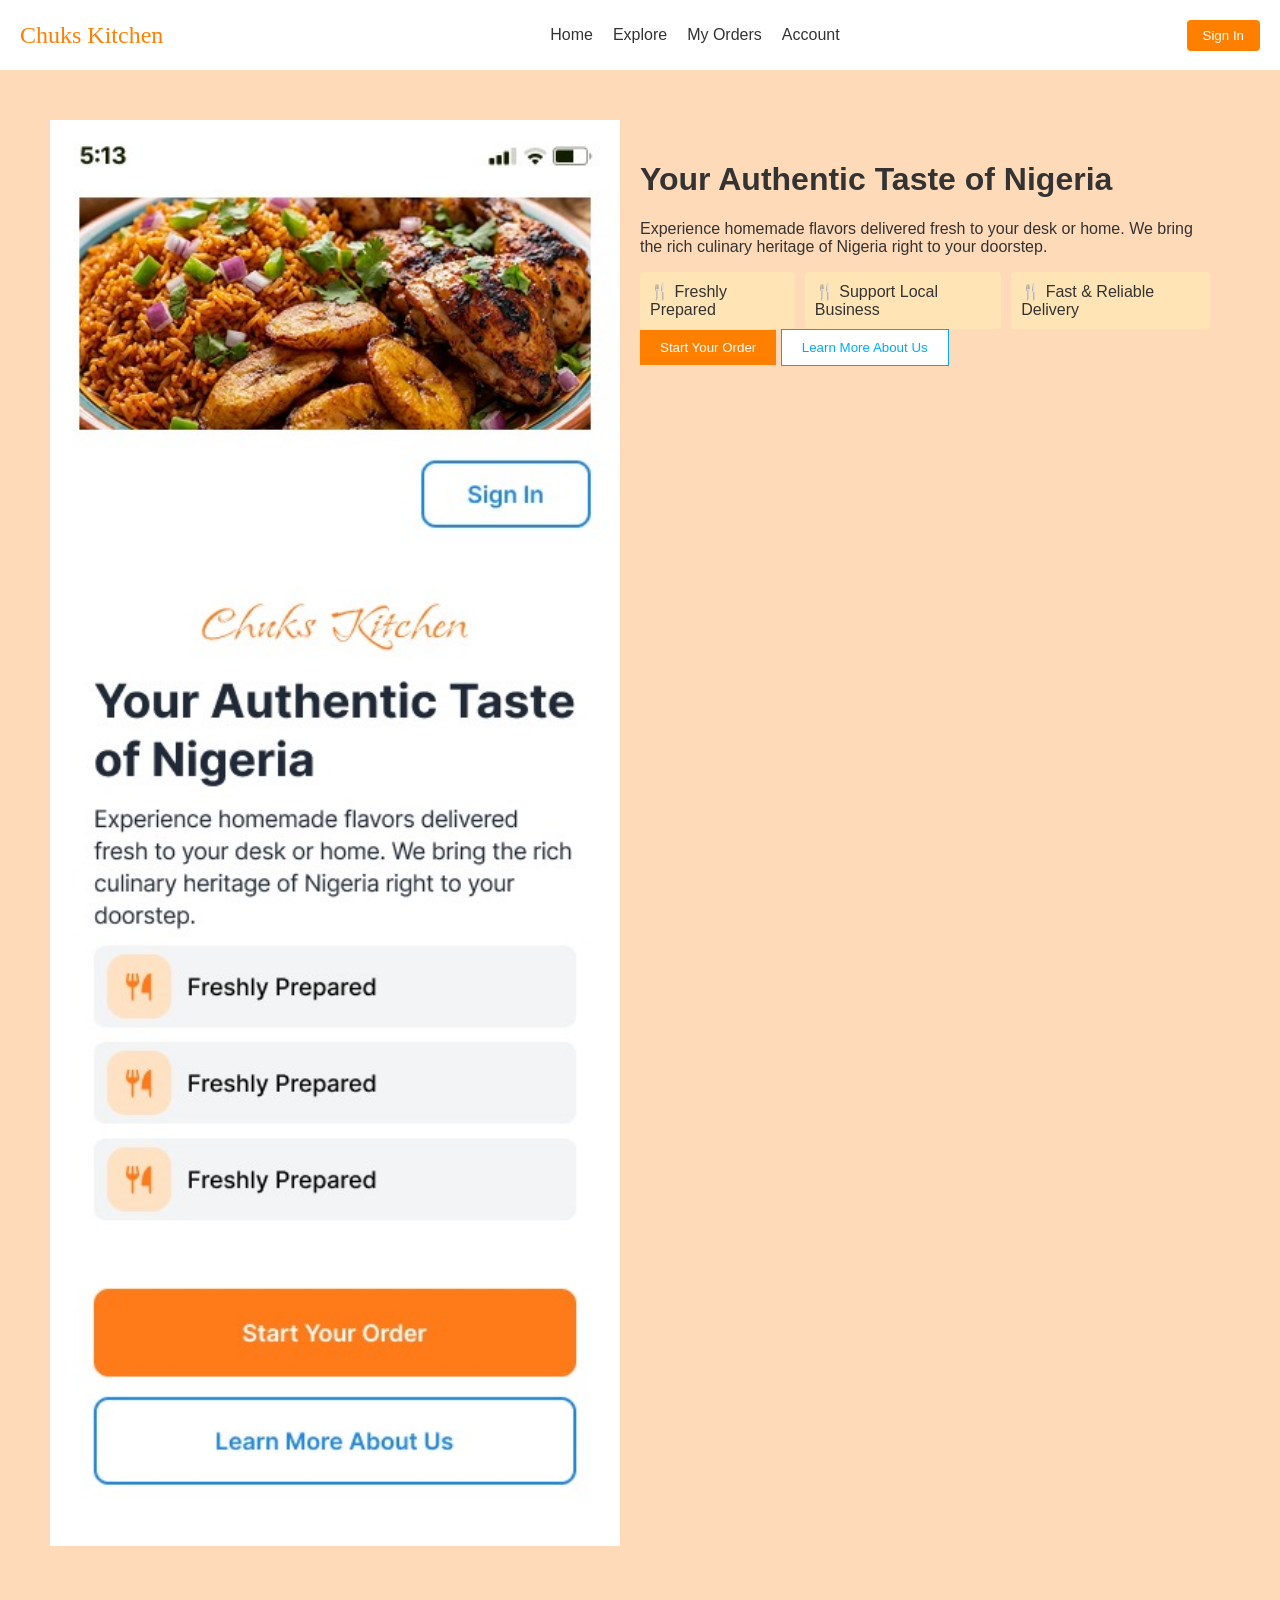
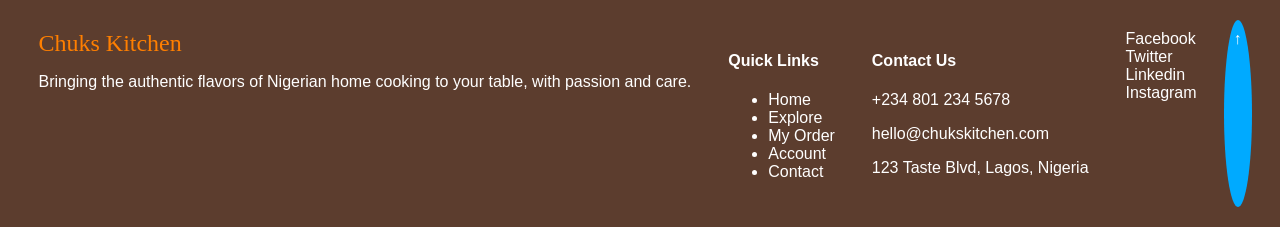
<file: index.html>
<!doctype html>
<html lang="en">
  <head>
    <meta charset="UTF-8" />
    <meta name="viewport" content="width=device-width, initial-scale=1.0" />
    <title>Chuks Kitchen - Home</title>
    <link rel="stylesheet" href="styles.css" />
  </head>
  <body>
    <header>
      <div class="logo">Chuks Kitchen</div>
      <nav>
        <ul>
          <li><a href="index.html">Home</a></li>
          <li><a href="menu.html">Explore</a></li>
          <li><a href="#">My Orders</a></li>
          <li><a href="#">Account</a></li>
        </ul>
      </nav>
      <button class="login-btn">Sign In</button>
    </header>

    <main class="hero">
      <div class="hero-left">
        <img src="images/hero.jpg" alt="People enjoying Nigerian meals" />
      </div>
      <div class="hero-right">
        <h1>Your Authentic Taste of Nigeria</h1>
        <p>
          Experience homemade flavors delivered fresh to your desk or home. We
          bring the rich culinary heritage of Nigeria right to your doorstep.
        </p>
        <div class="icons">
          <div class="icon">🍴 Freshly Prepared</div>
          <div class="icon">🍴 Support Local Business</div>
          <div class="icon">🍴 Fast & Reliable Delivery</div>
        </div>
        <button class="start-order">Start Your Order</button>
        <button class="learn-more">Learn More About Us</button>
      </div>
    </main>

    <footer>
      <section>
        <div class="logo">Chuks Kitchen</div>
        <p>
          Bringing the authentic flavors of Nigerian home cooking to your table,
          with passion and care.
        </p>
      </section>
      <section>
        <h4>Quick Links</h4>
        <ul>
          <li><a href="index.html">Home</a></li>
          <li><a href="menu.html">Explore</a></li>
          <li><a href="#">My Order</a></li>
          <li><a href="#">Account</a></li>
          <li><a href="#">Contact</a></li>
        </ul>
      </section>
      <section>
        <h4>Contact Us</h4>
        <p>+234 801 234 5678</p>
        <p>hello@chukskitchen.com</p>
        <p>123 Taste Blvd, Lagos, Nigeria</p>
      </section>
      <section>
        <a href="#">Facebook</a><br />
        <a href="#">Twitter</a><br />
        <a href="#">Linkedin</a><br />
        <a href="#">Instagram</a>
      </section>
      <div class="up-arrow">↑</div>
    </footer>
  </body>
</html>
</file>
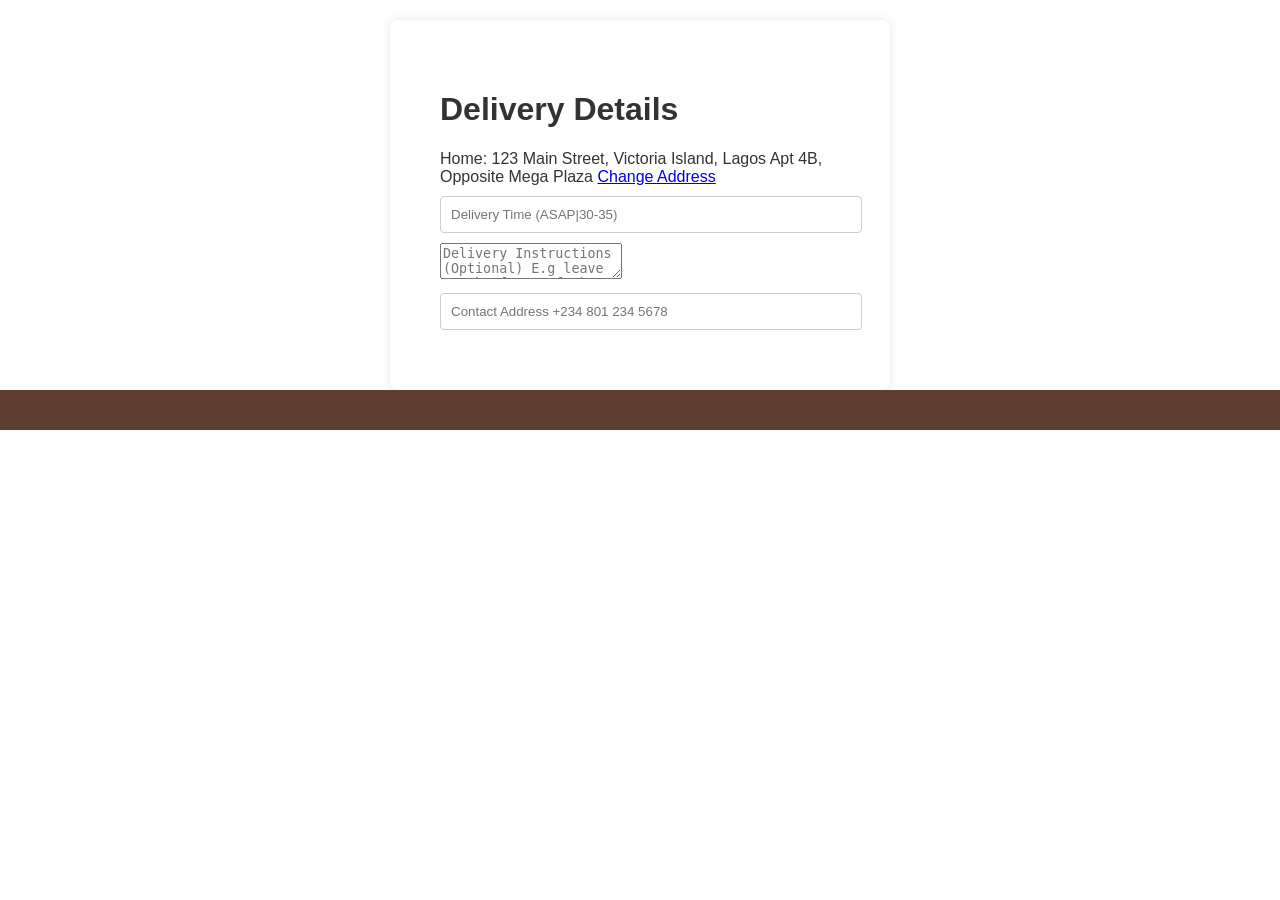
<file: delivery.html>
<!doctype html>
<html lang="en">
  <head>
    <meta charset="UTF-8" />
    <meta name="viewport" content="width=device-width, initial-scale=1.0" />
    <title>Chuks Kitchen - Delivery Details</title>
    <link rel="stylesheet" href="styles.css" />
  </head>
  <body>
    <header>
      <!-- Same -->
    </header>

    <main class="delivery">
      <h1>Delivery Details</h1>
      <form>
        <label
          >Home: 123 Main Street, Victoria Island, Lagos Apt 4B, Opposite Mega
          Plaza</label
        >
        <a href="#">Change Address</a>
        <input type="text" placeholder="Delivery Time (ASAP|30-35)" />
        <textarea
          placeholder="Delivery Instructions (Optional) E.g leave at the front of the door, knock twice..."
        ></textarea>
        <input type="tel" placeholder="Contact Address +234 801 234 5678" />
      </form>
    </main>

    <footer>
      <!-- Same -->
    </footer>
  </body>
</html>
</file>
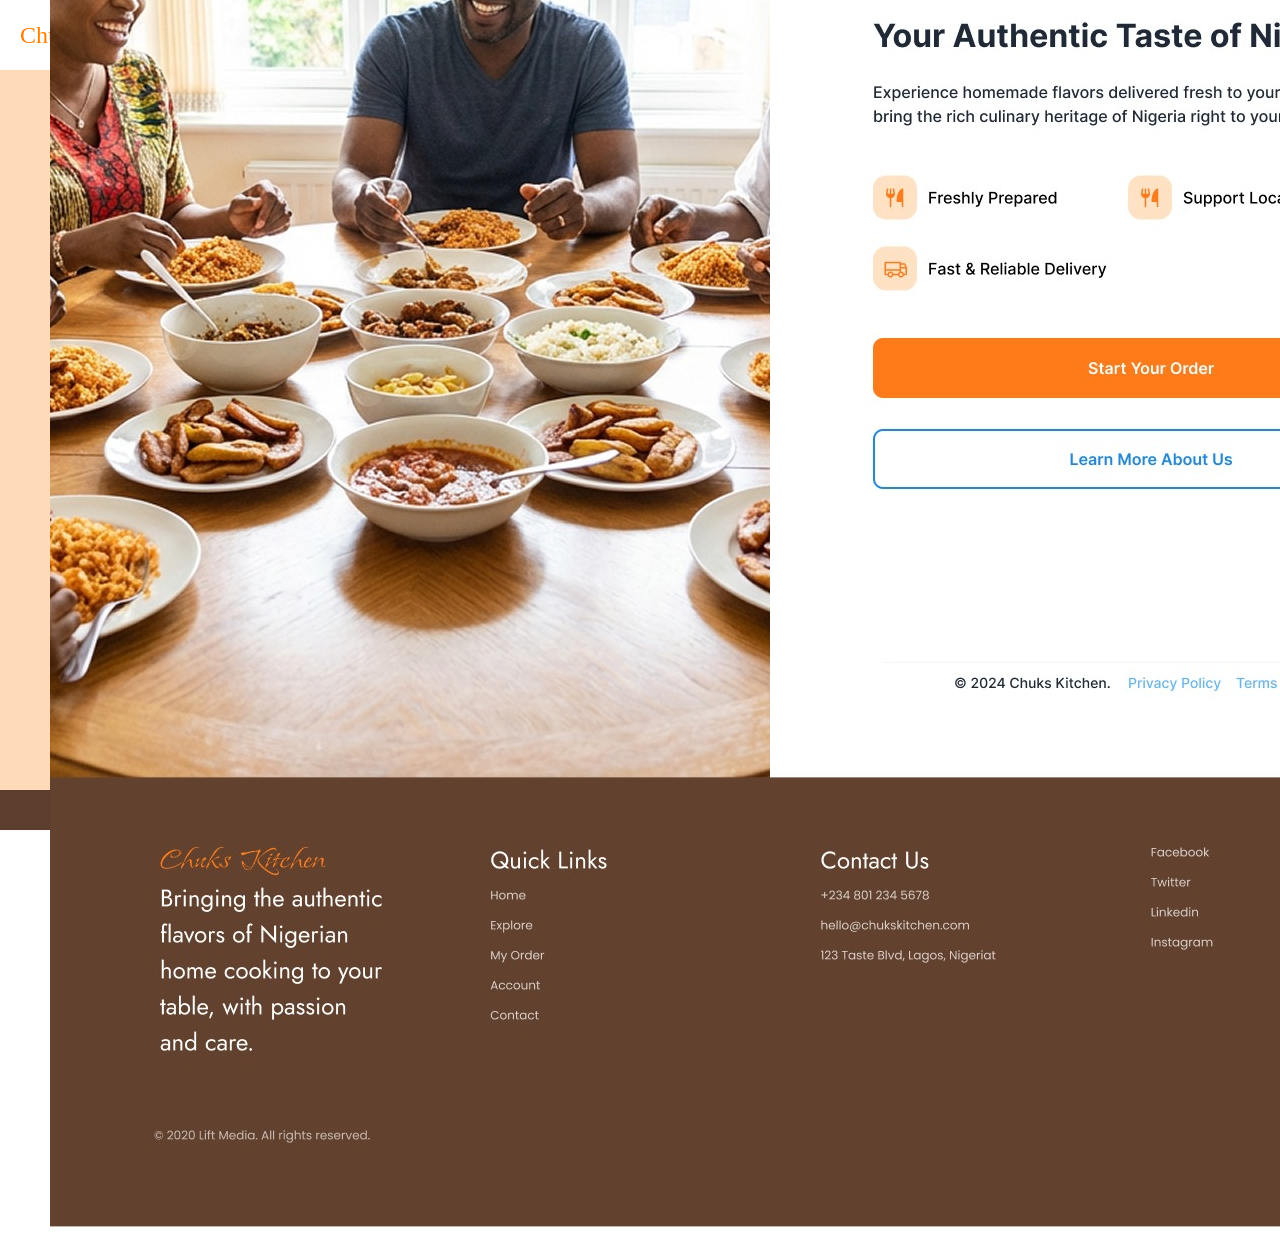
<file: login.html>
<!doctype html>
<html lang="en">
  <head>
    <meta charset="UTF-8" />
    <meta name="viewport" content="width=device-width, initial-scale=1.0" />
    <title>Chuks Kitchen - Login</title>
    <link rel="stylesheet" href="styles.css" />
  </head>
  <body>
    <header>
      <!-- Same as index.html -->
      <div class="logo">Chuks Kitchen</div>
      <nav>
        <ul>
          <li><a href="index.html">Home</a></li>
          <li><a href="menu.html">Explore</a></li>
          <li><a href="#">My Orders</a></li>
          <li><a href="#">Account</a></li>
        </ul>
      </nav>
      <button class="login-btn">Login</button>
    </header>

    <main class="form-container">
      <div class="form-left">
        <h1>Chuks Kitchen</h1>
        <p>
          Your journey to delicious, authentic Nigerian meals starts here. Sign
          up or log in to order your favorites today!
        </p>
        <img src="images/food-table.jpg" alt="Nigerian meals" />
      </div>
      <div class="form-right">
        <h2>Login Your Account</h2>
        <form>
          <input type="text" placeholder="Email or Phone name@gmail.com" />
          <input type="password" placeholder="Password" />
          <a href="#">Forgot Password?</a>
          <button class="continue-btn">Continue</button>
        </form>
        <p>Or continue with</p>
        <button>Continue with Google</button>
        <button>Continue with Apple</button>
        <button>Continue with Facebook</button>
        <p>
          Don't have an account? <a href="signup.html">Create an account</a>
        </p>
      </div>
    </main>

    <footer>
      <!-- Same as index.html -->
    </footer>
  </body>
</html>
</file>
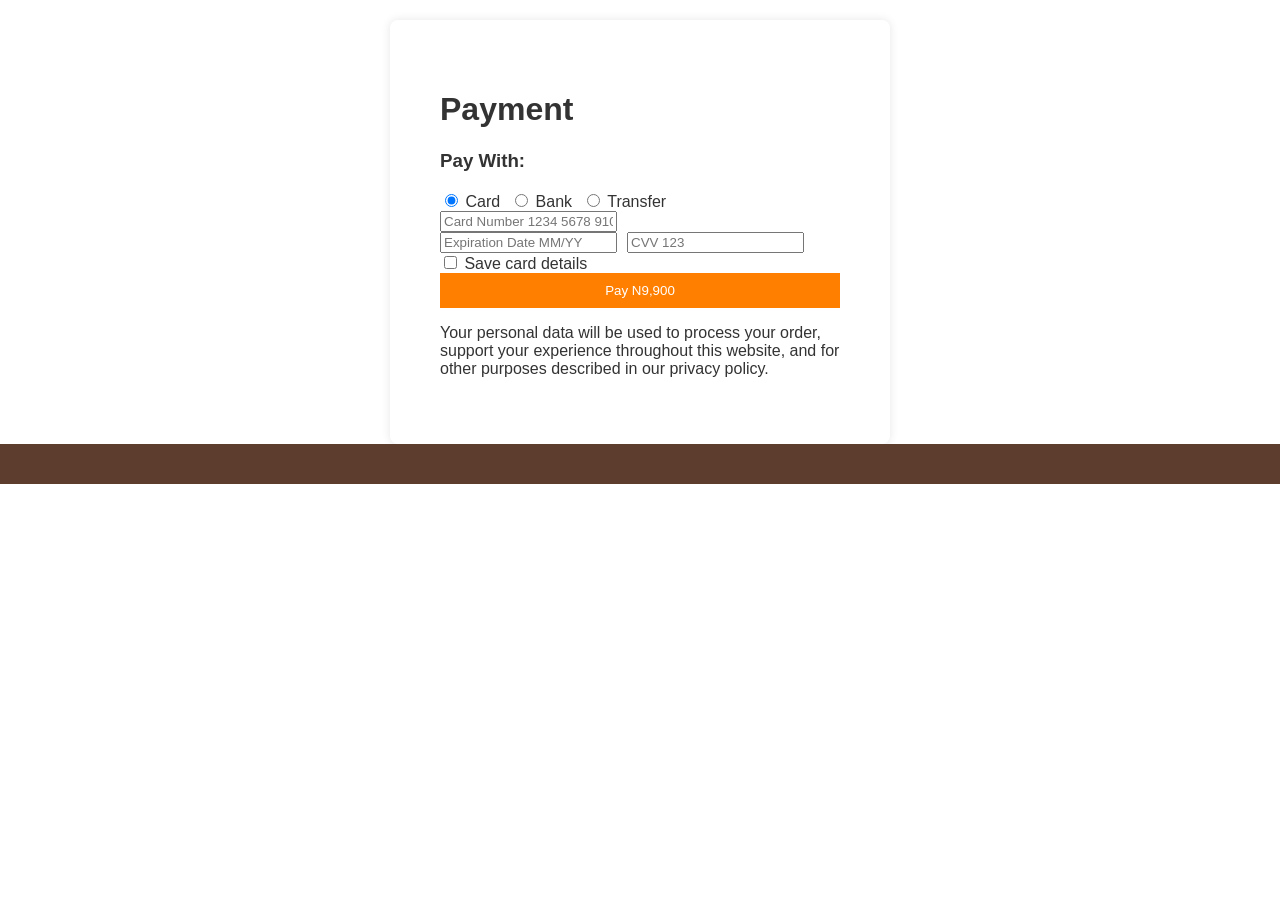
<file: payment.html>
<!doctype html>
<html lang="en">
  <head>
    <meta charset="UTF-8" />
    <meta name="viewport" content="width=device-width, initial-scale=1.0" />
    <title>Chuks Kitchen - Payment</title>
    <link rel="stylesheet" href="styles.css" />
  </head>
  <body>
    <header>
      <!-- Same -->
    </header>

    <main class="payment">
      <h1>Payment</h1>
      <h3>Pay With:</h3>
      <div class="payment-methods">
        <label><input type="radio" name="method" checked /> Card</label>
        <label><input type="radio" name="method" /> Bank</label>
        <label><input type="radio" name="method" /> Transfer</label>
      </div>
      <input type="text" placeholder="Card Number 1234 5678 9101 1121" />
      <div style="display: flex; gap: 10px">
        <input type="text" placeholder="Expiration Date MM/YY" />
        <input type="text" placeholder="CVV 123" />
      </div>
      <label><input type="checkbox" /> Save card details</label>
      <button class="pay-btn">Pay N9,900</button>
      <p>
        Your personal data will be used to process your order, support your
        experience throughout this website, and for other purposes described in
        our privacy policy.
      </p>
    </main>

    <footer>
      <!-- Same -->
    </footer>
  </body>
</html>
</file>
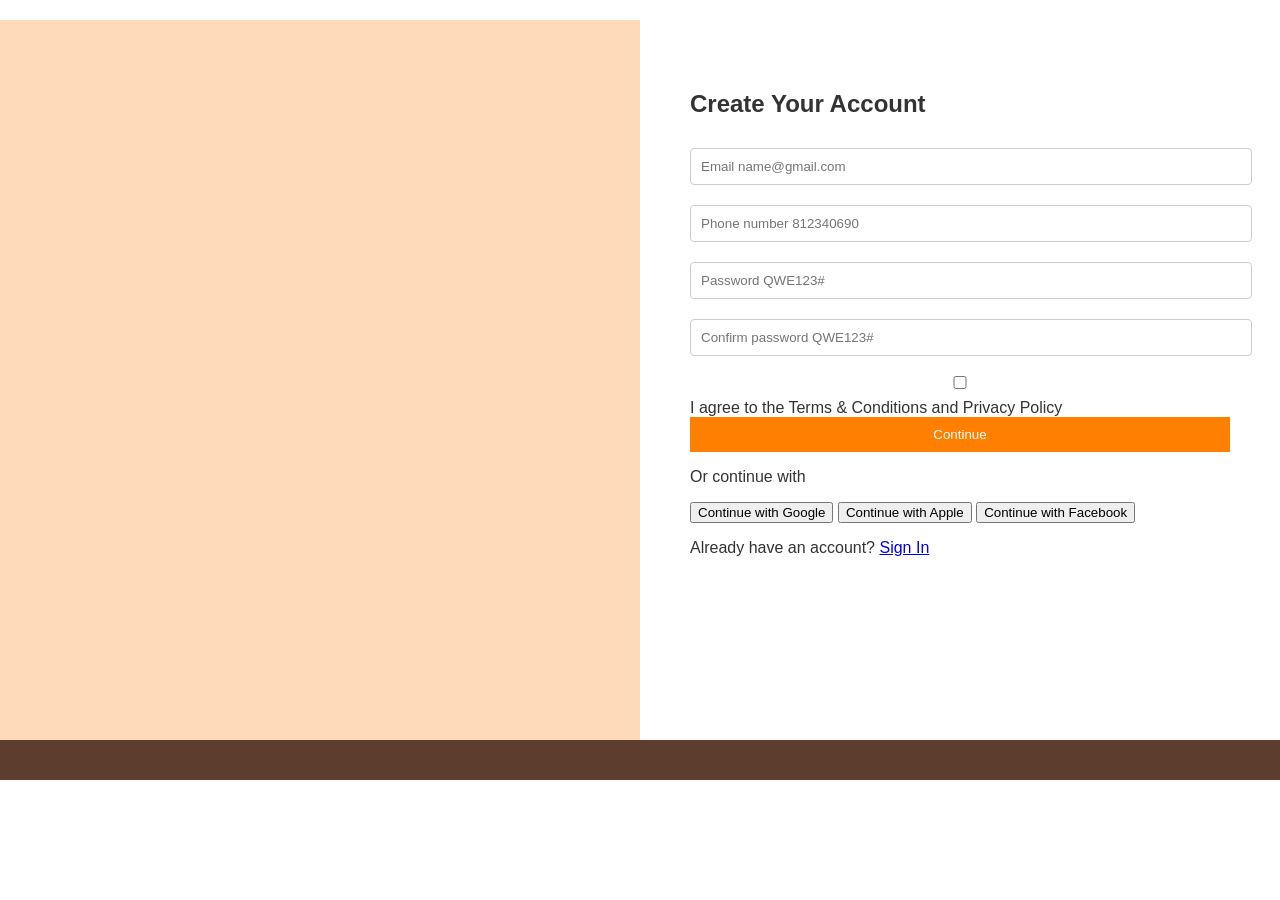
<file: signup.html>
<!doctype html>
<html lang="en">
  <head>
    <meta charset="UTF-8" />
    <meta name="viewport" content="width=device-width, initial-scale=1.0" />
    <title>Chuks Kitchen - Sign Up</title>
    <link rel="stylesheet" href="styles.css" />
  </head>
  <body>
    <header>
      <!-- Same -->
    </header>

    <main class="form-container">
      <div class="form-left">
        <!-- Same as login -->
      </div>
      <div class="form-right">
        <h2>Create Your Account</h2>
        <form>
          <input type="email" placeholder="Email name@gmail.com" />
          <input type="tel" placeholder="Phone number 812340690" />
          <input type="password" placeholder="Password QWE123#" />
          <input type="password" placeholder="Confirm password QWE123#" />
          <label
            ><input type="checkbox" /> I agree to the Terms & Conditions and
            Privacy Policy</label
          >
          <button class="continue-btn">Continue</button>
        </form>
        <p>Or continue with</p>
        <button>Continue with Google</button>
        <button>Continue with Apple</button>
        <button>Continue with Facebook</button>
        <p>Already have an account? <a href="login.html">Sign In</a></p>
      </div>
    </main>

    <footer>
      <!-- Same -->
    </footer>
  </body>
</html>
</file>
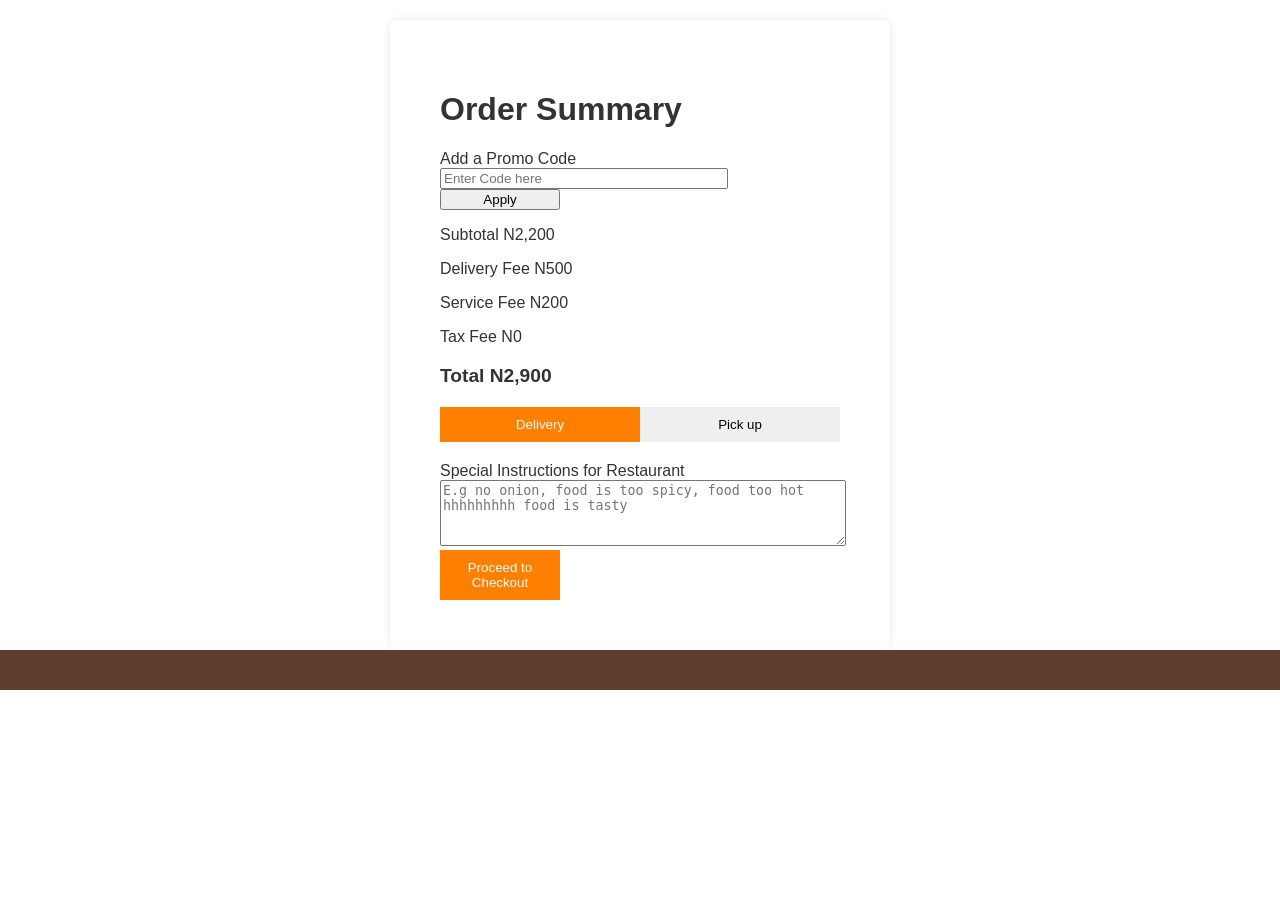
<file: summary.html>
<!doctype html>
<html lang="en">
  <head>
    <meta charset="UTF-8" />
    <meta name="viewport" content="width=device-width, initial-scale=1.0" />
    <title>Chuks Kitchen - Order Summary</title>
    <link rel="stylesheet" href="styles.css" />
  </head>
  <body>
    <header>
      <!-- Same -->
    </header>

    <main class="summary">
      <h1>Order Summary</h1>
      <div>
        <label>Add a Promo Code</label>
        <input type="text" placeholder="Enter Code here" />
        <button>Apply</button>
      </div>
      <p>Subtotal N2,200</p>
      <p>Delivery Fee N500</p>
      <p>Service Fee N200</p>
      <p>Tax Fee N0</p>
      <p class="total">Total N2,900</p>
      <div class="delivery-pickup">
        <button class="active">Delivery</button>
        <button>Pick up</button>
      </div>
      <label>Special Instructions for Restaurant</label>
      <textarea
        class="special-instructions"
        placeholder="E.g no onion, food is too spicy, food too hot hhhhhhhhh food is tasty"
      ></textarea>
      <button class="continue-btn">Proceed to Checkout</button>
    </main>

    <footer>
      <!-- Same -->
    </footer>
  </body>
</html>
</file>
<file: styles.css>
/* Global Styles */
body {
  margin: 0;
  font-family: sans-serif;
  color: #333;
  background: #fff;
}

header {
  display: flex;
  justify-content: space-between;
  align-items: center;
  padding: 10px 20px;
  background: #fff;
}

.logo {
  font-family: cursive;
  color: #ff7f00;
  font-size: 1.5em;
}

nav ul {
  list-style: none;
  display: flex;
  gap: 20px;
}

nav a {
  text-decoration: none;
  color: #333;
}

.login-btn {
  background: #ff7f00;
  color: #fff;
  padding: 8px 16px;
  border: none;
  border-radius: 4px;
  cursor: pointer;
}

footer {
  background: #5c3d2e;
  color: #fff;
  padding: 20px;
  display: flex;
  justify-content: space-around;
  flex-wrap: wrap;
}

footer section {
  margin: 10px;
}

footer a {
  color: #fff;
  text-decoration: none;
}

.up-arrow {
  background: #00aaff;
  color: #fff;
  border-radius: 50%;
  padding: 10px;
  cursor: pointer;
}

/* Hero/Home */
.hero {
  display: flex;
  background: #ffdab9;
  padding: 50px;
}

.hero-left {
  flex: 1;
}

.hero-left img {
  width: 100%;
  height: auto;
}

.hero-right {
  flex: 1;
  padding: 20px;
}

.hero-right h1 {
  color: #333;
}

.icons {
  display: flex;
  gap: 10px;
}

.icon {
  background: #ffe4b5;
  padding: 10px;
  border-radius: 4px;
}

.start-order {
  background: #ff7f00;
  color: #fff;
  padding: 10px 20px;
  border: none;
}

.learn-more {
  background: #fff;
  color: #00aaff;
  padding: 10px 20px;
  border: 1px solid #00aaff;
}

/* Forms (Login/Signup) */
.form-container {
  display: flex;
  height: 80vh;
}

.form-left {
  flex: 1;
  background: #ffdab9;
  padding: 50px;
  display: flex;
  flex-direction: column;
  justify-content: center;
}

.form-right {
  flex: 1;
  padding: 50px;
  background: #fff;
}

form input {
  width: 100%;
  margin: 10px 0;
  padding: 10px;
  border: 1px solid #ccc;
  border-radius: 4px;
}

.continue-btn {
  background: #ff7f00;
  color: #fff;
  width: 100%;
  padding: 10px;
  border: none;
}

/* Menu */
.menu-header {
  background: url("images/hero-menu.jpg") center/cover;
  color: #fff;
  padding: 50px;
  text-align: center;
}

.category-select {
  background: #f5f5f5;
  padding: 20px;
}

.menu-grid {
  display: grid;
  grid-template-columns: repeat(auto-fit, minmax(200px, 1fr));
  gap: 20px;
  padding: 20px;
}

.menu-item {
  background: #fff;
  border: 1px solid #eee;
  border-radius: 4px;
  padding: 10px;
  text-align: center;
}

.menu-item img {
  width: 100%;
  height: 150px;
  object-fit: cover;
}

/* Product Detail */
.product-detail {
  display: flex;
  padding: 20px;
}

.product-img {
  flex: 1;
}

.product-info {
  flex: 1;
  padding: 20px;
}

.options {
  display: flex;
  flex-direction: column;
  gap: 10px;
}

/* Order Summary */
.summary {
  padding: 50px;
  max-width: 400px;
  margin: auto;
  background: #fff;
  border-radius: 8px;
  box-shadow: 0 0 10px rgba(0, 0, 0, 0.1);
}

.summary input {
  width: 70%;
}

.summary button {
  width: 30%;
}

.total {
  font-weight: bold;
  font-size: 1.2em;
}

.delivery-pickup {
  display: flex;
  margin: 20px 0;
}

.delivery-pickup button {
  flex: 1;
  padding: 10px;
  border: none;
}

.delivery-pickup .active {
  background: #ff7f00;
  color: #fff;
}

.special-instructions {
  width: 100%;
  height: 60px;
}

/* Payment */
.payment {
  padding: 50px;
  max-width: 400px;
  margin: auto;
  background: #fff;
  border-radius: 8px;
  box-shadow: 0 0 10px rgba(0, 0, 0, 0.1);
}

.payment-methods {
  display: flex;
  gap: 10px;
}

.payment-methods label {
  cursor: pointer;
}

.pay-btn {
  background: #ff7f00;
  color: #fff;
  width: 100%;
  padding: 10px;
  border: none;
}

/* Delivery */
.delivery {
  padding: 50px;
  max-width: 400px;
  margin: auto;
  background: #fff;
  border-radius: 8px;
  box-shadow: 0 0 10px rgba(0, 0, 0, 0.1);
}

/* Responsiveness */
@media (max-width: 768px) {
  .hero {
    flex-direction: column;
  }

  .form-container {
    flex-direction: column;
  }

  .product-detail {
    flex-direction: column;
  }

  header {
    flex-direction: column;
  }

  nav ul {
    flex-direction: column;
    gap: 10px;
  }

  footer {
    flex-direction: column;
    text-align: center;
  }

  .icons {
    flex-direction: column;
  }

  .delivery-pickup {
    flex-direction: column;
  }

  .payment-methods {
    flex-direction: column;
  }
}
</file>
